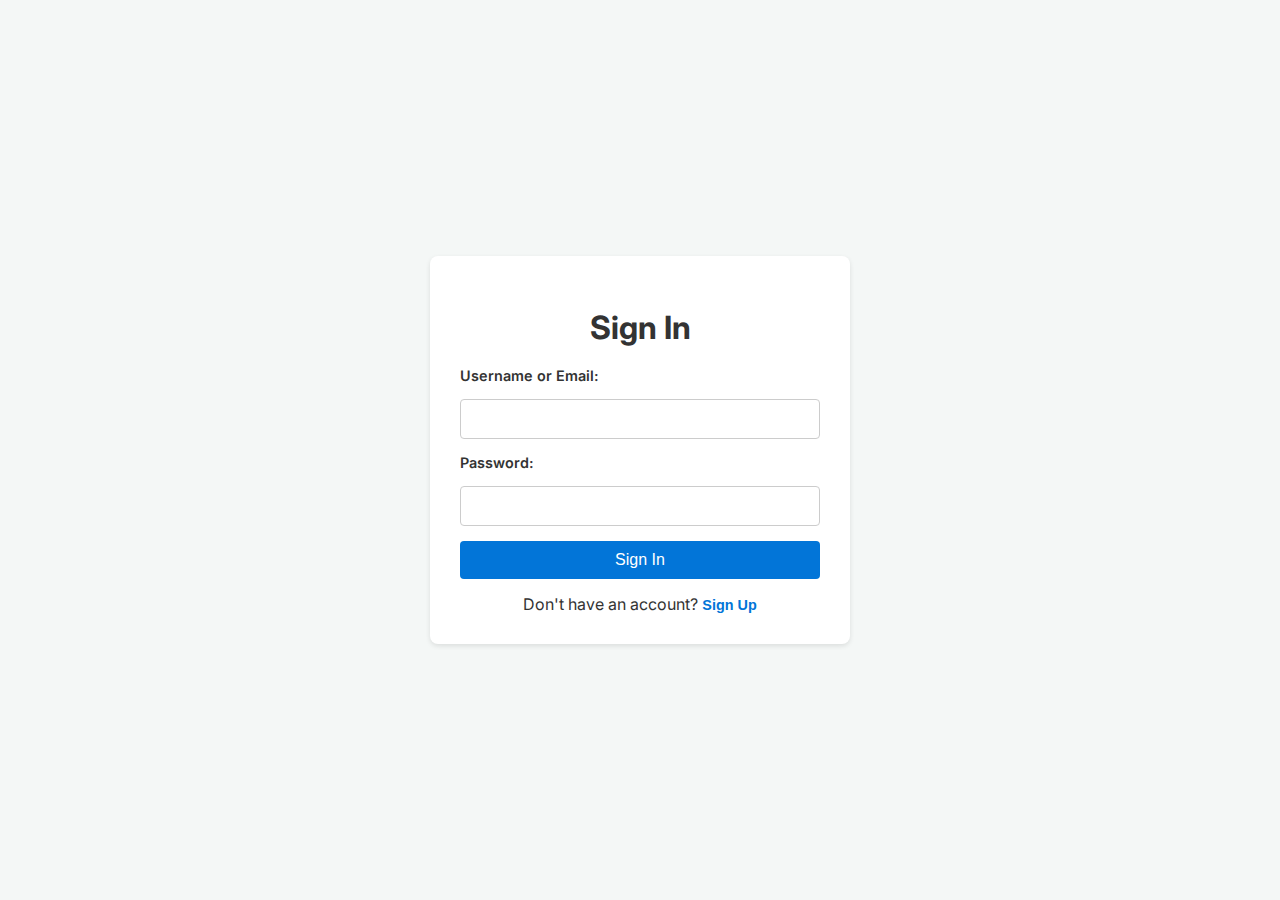
<file: index.html>
<!DOCTYPE html>
<html lang="en">
<head>
    <meta charset="UTF-8" />
    <meta name="viewport" content="width=device-width, initial-scale=1" />
    <title>To-Do List Manager</title>
    <link href="https://fonts.googleapis.com/css2?family=Inter:wght@400;600;700&display=swap" rel="stylesheet" />
    <style>
        /* Basic Reset and Body Styling */
        body {
            font-family: 'Inter', sans-serif;
            line-height: 1.6;
            margin: 0;
            padding: 20px;
            background-color: #f4f7f6;
            color: #333;
            transition: background-color 0.3s ease, color 0.3s ease;
        }

        /* Dark Mode Styles */
        body.dark-mode {
            background-color: #1a202c;
            color: #e2e8f0;
        }

        body.dark-mode .container {
            background-color: #2d3748;
            box-shadow: 0 4px 8px rgba(0, 0, 0, 0.3);
        }

        body.dark-mode input,
        body.dark-mode select,
        body.dark-mode button,
        body.dark-mode .task-item {
            background-color: #4a5568;
            color: #e2e8f0;
            border-color: #718096;
        }

        body.dark-mode input::placeholder,
        body.dark-mode select::placeholder {
            color: #a0aec0;
        }

        body.dark-mode button:hover:not(.delete-btn):not(.edit-btn):not(.theme-toggle) {
            background-color: #636b6f;
        }

        body.dark-mode .delete-btn:hover {
            background-color: #c53030;
        }

        body.dark-mode .edit-btn:hover {
            background-color: #2b6cb0;
        }

        body.dark-mode .theme-toggle {
            background-color: #4a5568;
            color: #e2e8f0;
            border-color: #718096;
        }

        body.dark-mode .theme-toggle:hover {
            background-color: #636b6f;
        }

        body.dark-mode .task-item.completed {
            background-color: #2d3748;
        }

        body.dark-mode .task-item.overdue {
            border-left-color: #e53e3e; /* Red for overdue in dark mode */
        }

        .container {
            max-width: 800px;
            margin: 0 auto;
            background-color: #fff;
            padding: 30px;
            border-radius: 8px;
            box-shadow: 0 2px 5px rgba(0, 0, 0, 0.1);
        }

        h1 {
            text-align: center;
            color: #333;
            margin-bottom: 30px;
        }

        .dark-mode h1 {
            color: #e2e8f0;
        }

        /* Theme Toggle Button */
        .theme-toggle-container {
            text-align: right;
            margin-bottom: 20px;
        }

        .theme-toggle {
            background-color: #e2e8f0;
            border: 1px solid #ccc;
            padding: 8px 12px;
            border-radius: 4px;
            cursor: pointer;
            font-size: 1rem;
            transition: background-color 0.2s ease;
        }

        .theme-toggle:hover {
            background-color: #cfd8dc;
        }

        /* Task Input Form */
        .task-form {
            display: grid;
            grid-template-columns: repeat(auto-fit, minmax(150px, 1fr));
            gap: 15px;
            margin-bottom: 30px;
            align-items: flex-end;
        }

        .form-group {
            display: flex;
            flex-direction: column;
        }

        .form-group label {
            margin-bottom: 5px;
            font-weight: 600;
            font-size: 0.9rem;
        }

        .task-form input[type="text"],
        .task-form select,
        .task-form input[type="date"] {
            padding: 10px;
            border: 1px solid #ccc;
            border-radius: 4px;
            font-size: 1rem;
            background-color: #fff;
            color: #333;
        }

        .task-form button {
            background-color: #5cb85c;
            color: white;
            padding: 10px 15px;
            border: none;
            border-radius: 4px;
            cursor: pointer;
            font-size: 1rem;
            transition: background-color 0.2s ease;
        }

        .task-form button:hover {
            background-color: #4cae4c;
        }

        /* Task List */
        .task-list {
            list-style: none;
            padding: 0;
            margin: 0;
        }

        .task-item {
            background-color: #f9f9f9;
            border: 1px solid #eee;
            border-left: 6px solid #5cb85c; /* Default: Medium priority color */
            padding: 15px;
            margin-bottom: 10px;
            border-radius: 4px;
            display: flex;
            align-items: center;
            justify-content: space-between;
            transition: background-color 0.3s ease, border-color 0.3s ease;
            flex-wrap: wrap;
            gap: 10px;
        }

        .task-item.high {
            border-left-color: #d9534f; /* Red for High priority */
        }

        .task-item.medium {
            border-left-color: #f0ad4e; /* Orange for Medium priority */
        }

        .task-item.low {
            border-left-color: #5bc0de; /* Blue for Low priority */
        }

        .task-item.completed {
            background-color: #e9e9e9;
            opacity: 0.7;
            text-decoration: line-through;
        }

        .dark-mode .task-item.completed {
            background-color: #2d3748; /* Darker background for completed in dark mode */
        }

        .task-item.overdue {
            border-color: #d9534f; /* Red border for overdue */
            box-shadow: 0 0 5px rgba(217, 83, 79, 0.5); /* Red glow for overdue */
        }

        .task-details {
            flex-grow: 1;
            margin-right: 10px;
        }

        .task-details h3 {
            margin: 0 0 5px 0;
            font-size: 1.1rem;
            font-weight: 600;
        }

        .task-details p {
            margin: 0;
            font-size: 0.9rem;
            color: #555;
        }

        .dark-mode .task-details p {
            color: #a0aec0;
        }

        .task-actions {
            display: flex;
            align-items: center;
            gap: 5px;
        }

        .task-actions button {
            padding: 5px 10px;
            border: none;
            border-radius: 4px;
            cursor: pointer;
            font-size: 0.9rem;
            transition: background-color 0.2s ease;
        }

        .task-actions .complete-checkbox {
            margin-right: 10px;
            width: 20px;
            height: 20px;
            cursor: pointer;
        }

        .edit-btn {
            background-color: #0275d8;
            color: white;
        }

        .edit-btn:hover {
            background-color: #025aa5;
        }

        .delete-btn {
            background-color: #d9534f;
            color: white;
        }

        .delete-btn:hover {
            background-color: #c9302c;
        }

        /* Filter and Sort Controls */
        .controls {
            display: flex;
            gap: 15px;
            margin-bottom: 20px;
            flex-wrap: wrap;
            align-items: center;
        }

        .controls label {
            font-weight: 600;
            font-size: 0.9rem;
        }

        .controls select {
            padding: 8px;
            border: 1px solid #ccc;
            border-radius: 4px;
            font-size: 0.9rem;
            background-color: #fff;
            color: #333;
        }

        .dark-mode .controls select {
            background-color: #4a5568;
            color: #e2e8f0;
            border-color: #718096;
        }

        /* Responsive Design */
        @media (max-width: 600px) {
            .container {
                padding: 20px;
            }

            .task-form {
                grid-template-columns: 1fr;
            }

            .task-item {
                flex-direction: column;
                align-items: flex-start;
            }

            .task-details {
                margin-right: 0;
                margin-bottom: 10px;
            }

            .task-actions {
                width: 100%;
                justify-content: flex-end;
            }

            .controls {
                flex-direction: column;
                align-items: flex-start;
                gap: 10px;
            }
        }
    </style>
</head>
<body>
    <div class="container">
        <div class="theme-toggle-container">
            <button id="theme-toggle" class="theme-toggle" aria-label="Toggle theme">🌞</button>
        </div>
        <h1>To-Do List Manager</h1>
        <button id="logout-btn" style="float: right; margin-top: -40px; padding: 6px 12px; font-size: 0.9rem; cursor: pointer;">Logout</button>

        <form id="task-form" class="task-form">
            <input type="hidden" id="task-id" />
            <div class="form-group">
                <label for="task-title">Task Title:</label>
                <input type="text" id="task-title" placeholder="Enter task title" required />
            </div>
            <div class="form-group">
                <label for="task-priority">Priority:</label>
                <select id="task-priority" required>
                    <option value="low">Low</option>
                    <option value="medium" selected>Medium</option>
                    <option value="high">High</option>
                </select>
            </div>
            <div class="form-group">
                <label for="task-deadline">Deadline:</label>
                <input type="date" id="task-deadline" required />
            </div>
            <button type="submit" id="add-task-btn">Add Task</button>
        </form>

        <div class="controls">
            <div class="control-group">
                <label for="filter-status">Filter by Status:</label>
                <select id="filter-status">
                    <option value="all">All</option>
                    <option value="pending">Pending</option>
                    <option value="completed">Completed</option>
                    <option value="overdue">Overdue</option>
                </select>
            </div>
            <div class="control-group">
                <label for="filter-priority">Filter by Priority:</label>
                <select id="filter-priority">
                    <option value="all">All</option>
                    <option value="high">High</option>
                    <option value="medium">Medium</option>
                    <option value="low">Low</option>
                </select>
            </div>
            <div class="control-group">
                <label for="sort-by">Sort by:</label>
                <select id="sort-by">
                    <option value="added-date">Added Date</option>
                    <option value="deadline">Deadline</option>
                    <option value="priority">Priority</option>
                </select>
            </div>
        </div>

        <ul id="task-list" class="task-list"></ul>
    </div>

    <script>
        // Get DOM elements
        const taskForm = document.getElementById('task-form');
        const taskIdInput = document.getElementById('task-id');
        const taskTitleInput = document.getElementById('task-title');
        const taskPriorityInput = document.getElementById('task-priority');
        const taskDeadlineInput = document.getElementById('task-deadline');
        const addTaskBtn = document.getElementById('add-task-btn');
        const taskList = document.getElementById('task-list');
        const filterStatusSelect = document.getElementById('filter-status');
        const filterPrioritySelect = document.getElementById('filter-priority');
        const sortBySelect = document.getElementById('sort-by');
        const themeToggleBtn = document.getElementById('theme-toggle');
        const body = document.body;

        // Array to store tasks
        let tasks = [];

        // Local Storage Key
        const LOCAL_STORAGE_KEY = 'todoTasks';
        const THEME_STORAGE_KEY = 'todoTheme';

        // Function to load tasks from Local Storage
        const loadTasks = () => {
            const storedTasks = localStorage.getItem(LOCAL_STORAGE_KEY);
            if (storedTasks) {
                tasks = JSON.parse(storedTasks);
            } else {
                tasks = [];
            }
            renderTasks(); // Render tasks after loading
        };

        // Function to save tasks to Local Storage
        const saveTasks = () => {
            localStorage.setItem(LOCAL_STORAGE_KEY, JSON.stringify(tasks));
        };

        // Function to render tasks to the DOM
        const renderTasks = () => {
            taskList.innerHTML = ''; // Clear current list

            // Apply filters
            let filteredTasks = [...tasks];

            const statusFilter = filterStatusSelect.value;
            if (statusFilter !== 'all') {
                filteredTasks = filteredTasks.filter(task => {
                    if (statusFilter === 'overdue') {
                        const deadline = new Date(task.deadline);
                        const today = new Date();
                        today.setHours(0, 0, 0, 0);
                        return !task.completed && deadline < today;
                    }
                    return task.completed === (statusFilter === 'completed');
                });
            }

            const priorityFilter = filterPrioritySelect.value;
            if (priorityFilter !== 'all') {
                filteredTasks = filteredTasks.filter(task => task.priority === priorityFilter);
            }

            const sortBy = sortBySelect.value;
            filteredTasks.sort((a, b) => {
                if (sortBy === 'deadline') {
                    return new Date(a.deadline).getTime() - new Date(b.deadline).getTime();
                } else if (sortBy === 'priority') {
                    const priorityOrder = { high: 3, medium: 2, low: 1 };
                    return priorityOrder[b.priority] - priorityOrder[a.priority];
                } else {
                    return a.id - b.id;
                }
            });

            if (filteredTasks.length === 0 && (statusFilter !== 'all' || priorityFilter !== 'all')) {
                const noTasksMessage = document.createElement('li');
                noTasksMessage.textContent = 'No tasks match the current filters.';
                noTasksMessage.style.textAlign = 'center';
                noTasksMessage.style.fontStyle = 'italic';
                noTasksMessage.style.color = '#777';
                noTasksMessage.style.border = 'none';
                noTasksMessage.style.backgroundColor = 'transparent';
                taskList.appendChild(noTasksMessage);
                return;
            }

            filteredTasks.forEach(task => {
                const listItem = document.createElement('li');
                listItem.classList.add('task-item', task.priority);
                if (task.completed) {
                    listItem.classList.add('completed');
                }

                const deadlineDate = new Date(task.deadline);
                const today = new Date();
                today.setHours(0, 0, 0, 0);
                const isOverdue = !task.completed && deadlineDate < today;

                if (isOverdue) {
                    listItem.classList.add('overdue');
                }

                let countdownText = '';
                if (!task.completed && !isOverdue) {
                    const timeDiff = deadlineDate.getTime() - today.getTime();
                    const diffDays = Math.ceil(timeDiff / (1000 * 60 * 60 * 24));
                    if (diffDays === 0) {
                        countdownText = 'Due Today';
                    } else if (diffDays === 1) {
                        countdownText = 'Due in 1 day';
                    } else if (diffDays > 1) {
                        countdownText = `Due in ${diffDays} days`;
                    }
                } else if (isOverdue) {
                    countdownText = 'Overdue';
                }

                listItem.innerHTML = `
                    <input type="checkbox" class="complete-checkbox" ${task.completed ? 'checked' : ''} data-id="${task.id}" />
                    <div class="task-details">
                        <h3>${task.title}</h3>
                        <p>Priority: ${task.priority.charAt(0).toUpperCase() + task.priority.slice(1)}</p>
                        <p>Deadline: ${task.deadline}</p>
                        ${countdownText ? `<p>${countdownText}</p>` : ''}
                    </div>
                    <div class="task-actions">
                        <button class="edit-btn" data-id="${task.id}">Edit</button>
                        <button class="delete-btn" data-id="${task.id}">Delete</button>
                    </div>
                `;

                taskList.appendChild(listItem);
            });
        };

        // Function to handle adding or editing a task
        const handleAddTask = (event) => {
            event.preventDefault();

            const id = taskIdInput.value;
            const title = taskTitleInput.value.trim();
            const priority = taskPriorityInput.value;
            const deadline = taskDeadlineInput.value;

            if (!title || !deadline) {
                alert('Please enter task title and deadline.');
                return;
            }

            // Check for duplicate task title when adding new task
            if (!id && tasks.some(task => task.title.toLowerCase() === title.toLowerCase())) {
                alert('A task with this title already exists. Please choose a different title.');
                return;
            }

            if (id) {
                tasks = tasks.map(task =>
                    task.id === parseInt(id) ? { ...task, title, priority, deadline } : task
                );
                addTaskBtn.textContent = 'Add Task';
                taskIdInput.value = '';
            } else {
                const newId = tasks.length > 0 ? tasks[tasks.length - 1].id + 1 : 1;
                const newTask = {
                    id: newId,
                    title,
                    priority,
                    deadline,
                    completed: false
                };
                tasks.push(newTask);
            }

            saveTasks();
            renderTasks();
            taskForm.reset();
        };

        // Function to handle marking task as complete
        const toggleComplete = (event) => {
            if (event.target.classList.contains('complete-checkbox')) {
                const taskId = parseInt(event.target.dataset.id);
                const isCompleted = event.target.checked;

                tasks = tasks.map(task =>
                    task.id === taskId ? { ...task, completed: isCompleted } : task
                );

                saveTasks();
                renderTasks();
            }
        };

        // Function to handle deleting a task
        const deleteTask = (event) => {
            if (event.target.classList.contains('delete-btn')) {
                const taskId = parseInt(event.target.dataset.id);
                tasks = tasks.filter(task => task.id !== taskId);
                saveTasks();
                renderTasks();
            }
        };

        // Function to handle editing a task
        const editTask = (event) => {
            if (event.target.classList.contains('edit-btn')) {
                const taskId = parseInt(event.target.dataset.id);
                const taskToEdit = tasks.find(task => task.id === taskId);

                if (taskToEdit) {
                    taskIdInput.value = taskToEdit.id;
                    taskTitleInput.value = taskToEdit.title;
                    taskPriorityInput.value = taskToEdit.priority;
                    taskDeadlineInput.value = taskToEdit.deadline;

                    addTaskBtn.textContent = 'Update Task';
                }
            }
        };

        // Function to handle theme toggle
        const toggleTheme = () => {
            body.classList.toggle('dark-mode');
            const currentTheme = body.classList.contains('dark-mode') ? 'dark' : 'light';
            localStorage.setItem(THEME_STORAGE_KEY, currentTheme);
            updateThemeIcon(currentTheme);
        };

        // Function to update the theme toggle button icon
        const updateThemeIcon = (theme) => {
            if (theme === 'dark') {
                themeToggleBtn.textContent = '🌙';
            } else {
                themeToggleBtn.textContent = '🌞';
            }
        };

        // Function to load theme from Local Storage
        const loadTheme = () => {
            const savedTheme = localStorage.getItem(THEME_STORAGE_KEY);
            if (savedTheme === 'dark') {
                body.classList.add('dark-mode');
                updateThemeIcon('dark');
            } else {
                body.classList.remove('dark-mode');
                updateThemeIcon('light');
            }
        };

        // Event Listeners
        taskForm.addEventListener('submit', handleAddTask);
        taskList.addEventListener('change', toggleComplete);
        taskList.addEventListener('click', deleteTask);
        taskList.addEventListener('click', editTask);
        filterStatusSelect.addEventListener('change', renderTasks);
        filterPrioritySelect.addEventListener('change', renderTasks);
        sortBySelect.addEventListener('change', renderTasks);
        themeToggleBtn.addEventListener('click', toggleTheme);

        // Initial load
        loadTheme();
        loadTasks();

        // Logout button functionality
        const logoutBtn = document.getElementById('logout-btn');
        logoutBtn.addEventListener('click', () => {
            localStorage.removeItem('loggedInUser');
            window.location.href = 'auth.html';
        });

        // Redirect to auth.html if not logged in
        const loggedInUser = localStorage.getItem('loggedInUser');
        if (!loggedInUser) {
            window.location.href = 'auth.html';
        }
    </script>
</body>
</html>
</file>
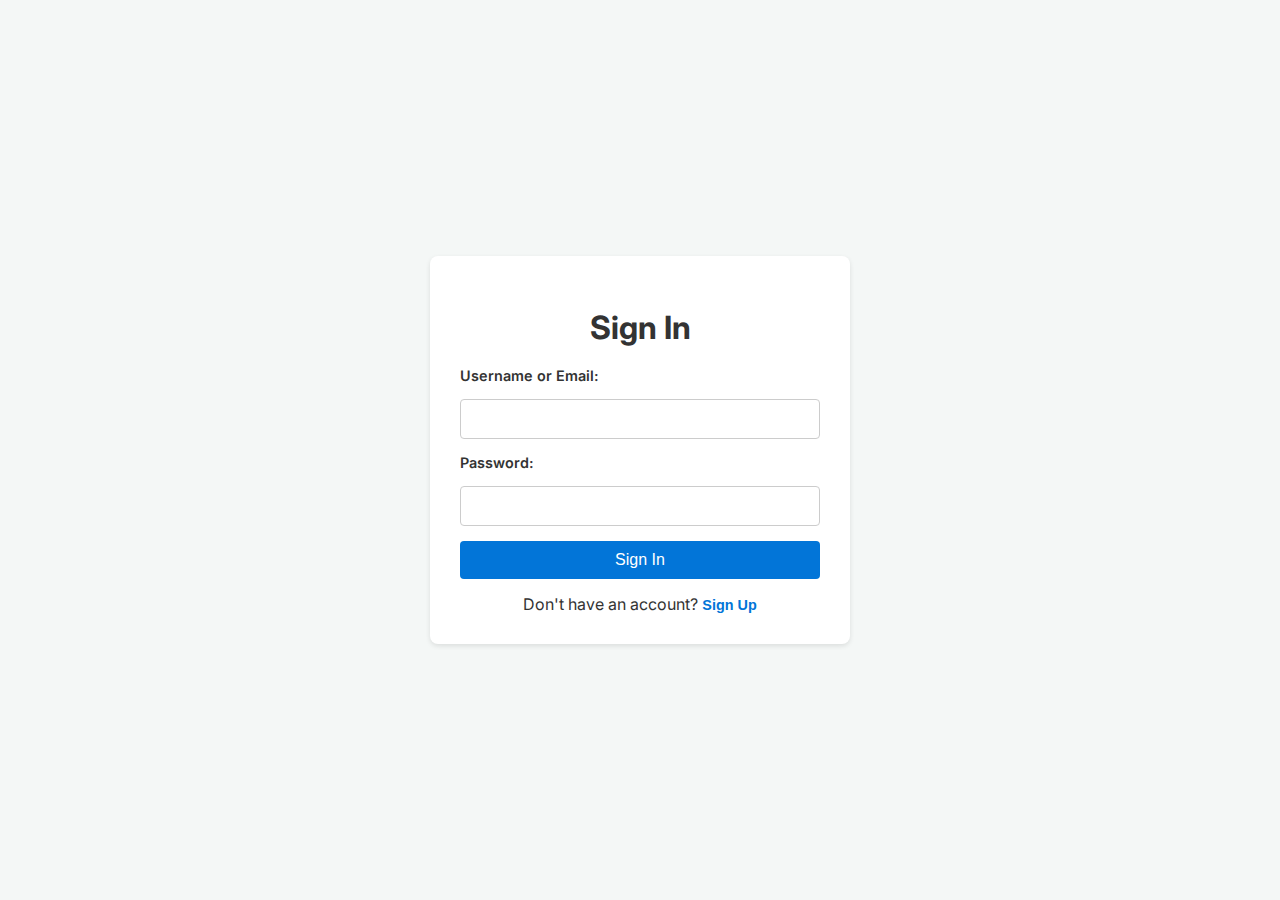
<file: auth.html>
<!DOCTYPE html>
<html lang="en">
<head>
    <meta charset="UTF-8" />
    <meta name="viewport" content="width=device-width, initial-scale=1" />
    <title>Sign In / Sign Up</title>
    <link href="https://fonts.googleapis.com/css2?family=Inter:wght@400;600;700&display=swap" rel="stylesheet" />
    <style>
        body {
            font-family: 'Inter', sans-serif;
            background-color: #f4f7f6;
            color: #333;
            display: flex;
            justify-content: center;
            align-items: center;
            height: 100vh;
            margin: 0;
        }
        .container {
            background: #fff;
            padding: 30px;
            border-radius: 8px;
            box-shadow: 0 2px 5px rgba(0,0,0,0.1);
            width: 360px;
        }
        h1 {
            text-align: center;
            margin-bottom: 20px;
        }
        form {
            display: none;
            flex-direction: column;
            gap: 15px;
        }
        form.active {
            display: flex;
        }
        label {
            font-weight: 600;
            font-size: 0.9rem;
        }
        input[type="text"],
        input[type="email"],
        input[type="password"] {
            padding: 10px;
            font-size: 1rem;
            border-radius: 4px;
            border: 1px solid #ccc;
        }
        button {
            background-color: #0275d8;
            color: white;
            padding: 10px;
            border: none;
            border-radius: 4px;
            cursor: pointer;
            font-size: 1rem;
            transition: background-color 0.2s ease;
        }
        button:hover {
            background-color: #025aa5;
        }
        .toggle-links {
            text-align: center;
            margin-top: 15px;
        }
        .toggle-links button {
            background: none;
            border: none;
            color: #0275d8;
            cursor: pointer;
            font-weight: 600;
            font-size: 0.9rem;
            padding: 0;
        }
        .toggle-links button:hover {
            text-decoration: underline;
        }
    </style>
</head>
<body>
    <div class="container">
        <h1 id="form-title">Sign In</h1>

        <form id="sign-in-form" class="active" novalidate>
            <label for="signin-username">Username or Email:</label>
            <input type="text" id="signin-username" name="signin-username" required />

            <label for="signin-password">Password:</label>
            <input type="password" id="signin-password" name="signin-password" required />

            <button type="submit">Sign In</button>
        </form>

        <form id="sign-up-form" novalidate>
            <label for="signup-username">Username:</label>
            <input type="text" id="signup-username" name="signup-username" required />

            <label for="signup-email">Email:</label>
            <input type="email" id="signup-email" name="signup-email" required />

            <label for="signup-password">Password:</label>
            <input type="password" id="signup-password" name="signup-password" required />

            <label for="signup-confirm-password">Confirm Password:</label>
            <input type="password" id="signup-confirm-password" name="signup-confirm-password" required />

            <button type="submit">Sign Up</button>
        </form>

        <div class="toggle-links">
            <span id="toggle-text">Don't have an account?</span>
            <button id="toggle-button">Sign Up</button>
        </div>
    </div>

    <script>
        const signInForm = document.getElementById('sign-in-form');
        const signUpForm = document.getElementById('sign-up-form');
        const toggleButton = document.getElementById('toggle-button');
        const toggleText = document.getElementById('toggle-text');
        const formTitle = document.getElementById('form-title');

        toggleButton.addEventListener('click', () => {
            if (signInForm.classList.contains('active')) {
                // Switch to sign up
                signInForm.classList.remove('active');
                signUpForm.classList.add('active');
                formTitle.textContent = 'Sign Up';
                toggleText.textContent = 'Already have an account?';
                toggleButton.textContent = 'Sign In';
            } else {
                // Switch to sign in
                signUpForm.classList.remove('active');
                signInForm.classList.add('active');
                formTitle.textContent = 'Sign In';
                toggleText.textContent = "Don't have an account?";
                toggleButton.textContent = 'Sign Up';
            }
        });

        // Simple client-side user authentication using localStorage
        const USERS_KEY = 'users';

        function getUsers() {
            const usersJSON = localStorage.getItem(USERS_KEY);
            return usersJSON ? JSON.parse(usersJSON) : [];
        }

        function saveUsers(users) {
            localStorage.setItem(USERS_KEY, JSON.stringify(users));
        }

        signUpForm.addEventListener('submit', (e) => {
            e.preventDefault();
            const username = document.getElementById('signup-username').value.trim();
            const email = document.getElementById('signup-email').value.trim();
            const password = document.getElementById('signup-password').value;
            const confirmPassword = document.getElementById('signup-confirm-password').value;

            if (!username || !email || !password || !confirmPassword) {
                alert('Please fill in all fields.');
                return;
            }

            if (password !== confirmPassword) {
                alert('Passwords do not match');
                return;
            }

            let users = getUsers();
            // Allow duplicate usernames but prevent duplicate emails
            if (users.find(u => u.email === email)) {
                alert('Email already registered.');
                return;
            }

            users.push({ username, email, password });
            saveUsers(users);
            alert('Sign Up successful! You can now sign in.');
            // Switch to sign-in form
            signUpForm.reset();
            signUpForm.classList.remove('active');
            signInForm.classList.add('active');
            formTitle.textContent = 'Sign In';
            toggleText.textContent = "Don't have an account?";
            toggleButton.textContent = 'Sign Up';
        });

        signInForm.addEventListener('submit', (e) => {
            e.preventDefault();
            const usernameOrEmail = document.getElementById('signin-username').value.trim();
            const password = document.getElementById('signin-password').value;

            if (!usernameOrEmail || !password) {
                alert('Please fill in all fields.');
                return;
            }

            let users = getUsers();
            const user = users.find(u => (u.username === usernameOrEmail || u.email === usernameOrEmail) && u.password === password);

            if (user) {
                alert('Sign In successful! Welcome, ' + user.username + '.');
                localStorage.setItem('loggedInUser', user.username);
                window.location.href = 'index.html';
            } else {
                alert('Invalid username/email or password.');
            }
        });
    </script>
</body>
</html>
</file>
